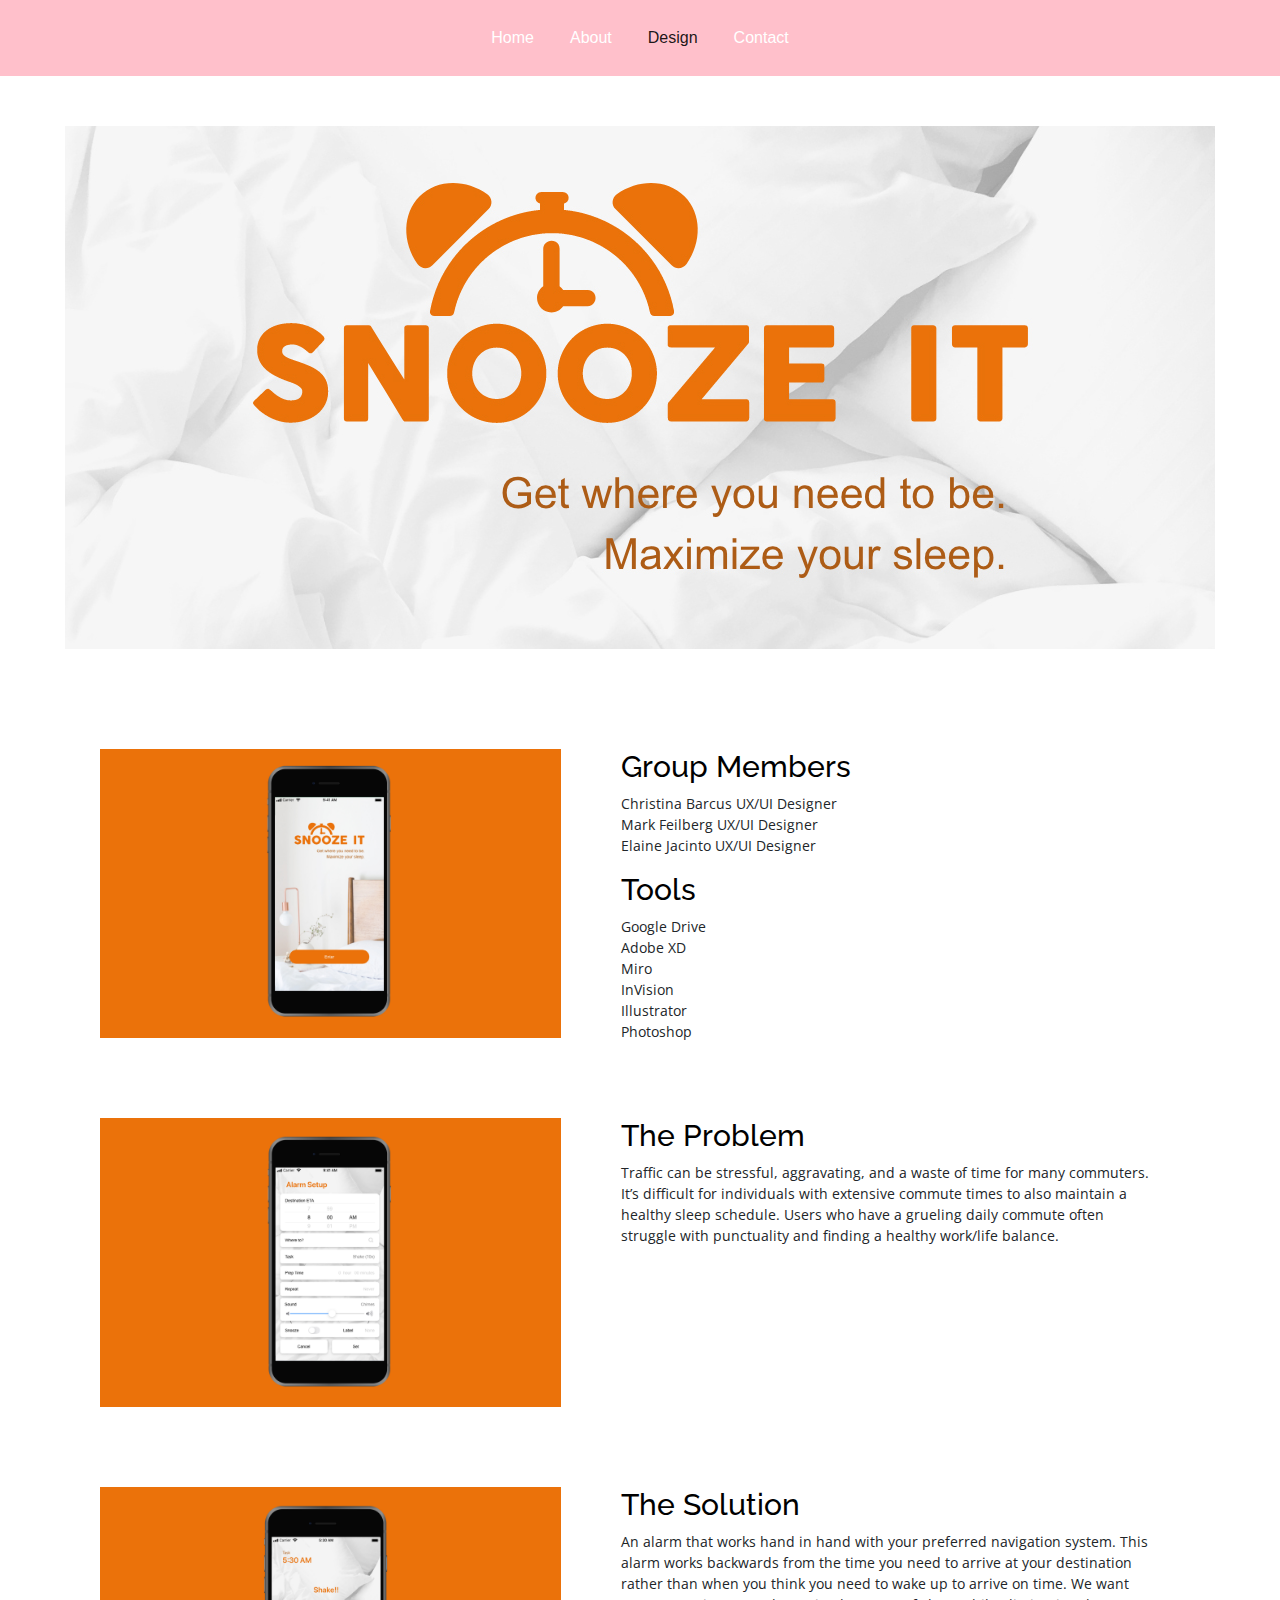
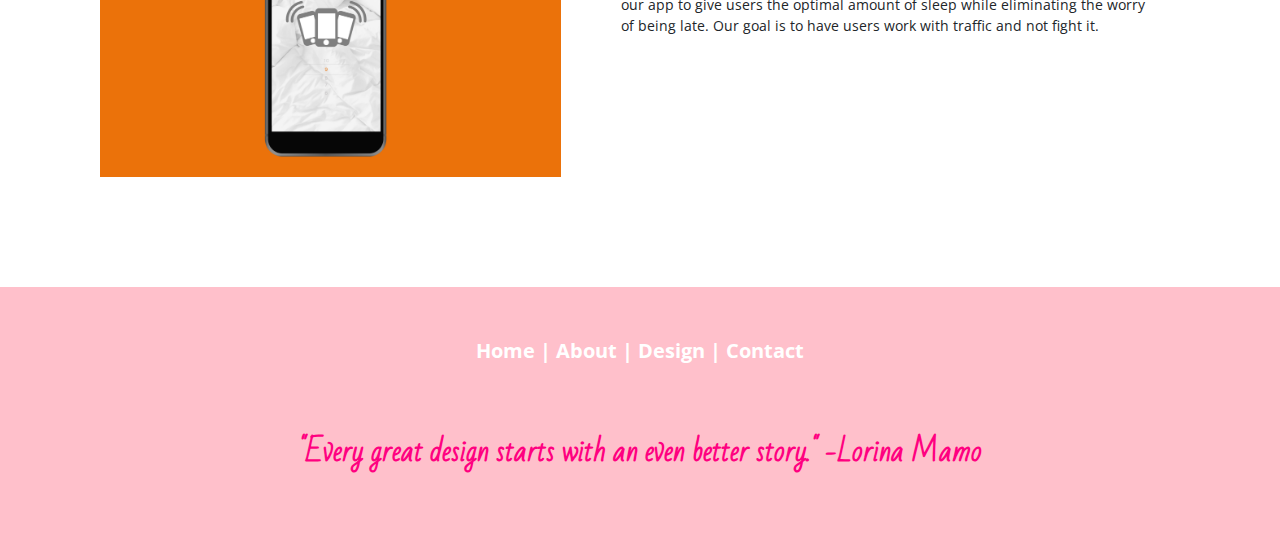
<file: case-studies.html>
<!DOCTYPE html>
<html>
<head>
    <title> About Me. </title>
  <link href="https://fonts.googleapis.com/css?family=Bad+Script|Open+Sans|Raleway&display=swap" rel="stylesheet">

  <link rel="stylesheet" href="https://stackpath.bootstrapcdn.com/bootstrap/4.3.1/css/bootstrap.min.css" integrity="sha384-ggOyR0iXCbMQv3Xipma34MD+dH/1fQ784/j6cY/iJTQUOhcWr7x9JvoRxT2MZw1T" crossorigin="anonymous">

  <link href="css/case-studies.css" type="text/css" rel="stylesheet">

  <script src="https://code.jquery.com/jquery-3.4.1.slim.min.js" integrity="sha384-J6qa4849blE2+poT4WnyKhv5vZF5SrPo0iEjwBvKU7imGFAV0wwj1yYfoRSJoZ+n" crossorigin="anonymous"></script>

  <script src="https://cdn.jsdelivr.net/npm/popper.js@1.16.0/dist/umd/popper.min.js" integrity="sha384-Q6E9RHvbIyZFJoft+2mJbHaEWldlvI9IOYy5n3zV9zzTtmI3UksdQRVvoxMfooAo" crossorigin="anonymous"></script>

  <script src="https://stackpath.bootstrapcdn.com/bootstrap/4.4.1/js/bootstrap.min.js" integrity="sha384-wfSDF2E50Y2D1uUdj0O3uMBJnjuUD4Ih7YwaYd1iqfktj0Uod8GCExl3Og8ifwB6" crossorigin="anonymous"></script>

</html>
</head>

<body>

  
  <nav class="navbar navbar-expand-sm navbar-light navBar">
    <button class="navbar-toggler menuItems" type="button" data-toggle="collapse" data-target="#navbarNavAltMarkup" aria-controls="navbarNavAltMarkup" aria-expanded="false" aria-label="Toggle navigation">
      <span class="navbar-toggler-icon"></span>
    </button>

    <div class="collapse navbar-collapse" id="navbarNavAltMarkup">

      <div class="navbar-nav navItems">
        <a class="nav-item nav-link menuLinks" href="index.html">Home <span class="sr-only">(current)</span></a>
        <a class="nav-item nav-link link menuLinks" href="#">About</a>
        <a class="nav-item nav-link active menuLinks" href="#">Design</a>
        <a class="nav-item nav-link menuLinks" href="#">Contact</a>
      </div>
    </div>

  </nav>

  <section>
    <div class="SnoozeIt">
      <div class="HeaderIMG">
        <img src="Images/Snooze-It_Case-Study_Header.jpg">
      </div>
  </section>

  <section>
    <div class="HeaderContent">

      <div class="headerOne">
        <img class="introIMGs" src="Images/SnoozeIt_IMG-1.jpg">
        <div class="groupMembers">
          <h3>Group Members</h3>
          <p>
          Christina Barcus UX/UI Designer <br>
          Mark Feilberg UX/UI Designer <br>
          Elaine Jacinto UX/UI Designer <br>
          </p>

          <div class="Tools">
            <h3>Tools</h3>
            <p>
           Google Drive <br>
           Adobe XD <br>
           Miro <br>
           InVision <br>
           Illustrator <br>
           Photoshop 
            </p>
          </div>
        </div>

      </div>

  </section>

  <section>
    <div class="HeaderContent">

      <div class="headerOne">
        <img class="introIMGs" src="Images/SnoozeIt_IMG-2.jpg">
        <div class="theProblem">
          <h3> The Problem</h3>
          <p>
              Traffic can be stressful, aggravating, and a waste of time for many commuters. It’s difficult for individuals with extensive commute times to also maintain a healthy sleep schedule. Users who have a grueling daily commute often struggle with punctuality and finding a healthy work/life balance.
          </p>
        </div>

      </div>

  </section>

  <section>
    <div class="HeaderContent">

      <div class="headerOne">
        <img class="introIMGs" src="Images/SnoozeIt_IMG-3.jpg">
        <div class="theSolution">
          <h3>The Solution</h3>
          <p>
            An alarm that works hand in hand with your preferred navigation system. This alarm works backwards from the time you need to arrive at your destination rather than when you think you need to wake up to arrive on time. We want our app to give users the optimal amount of sleep while eliminating the worry of being late. Our goal is to have users work with traffic and not fight it.
          </p>
        </div>

      </div>

  </section>

  <footer class="footer-distributed">

    <p class="footer-links">
      <a href="index.html">Home</a>
      |
      <a href="#">About</a>
      |
      <a href="#">Design</a>
      |
      <a href="#">Contact</a>
    </p>
   
    <div class="footer-right">
      <p class="footer-company-about">
        "Every great design starts with an even better story." -Lorina Mamo</p>
        
    </div>
  
  </footer>

</body>
</file>
<file: css/case-studies.css>
.navBar {
    background-color:pink;
    justify-content: center;
}

.navbar-light .navbar-nav .nav-link {
    color: white;
}

.row {
    display: flex;
    justify-content: center;
}

#navbarNavAltMarkup{
    justify-content: center;
}

.navbar-toggler {
    margin-top: 10px;
    margin-bottom: 10px;
}

.primaryNav {
    color: white;
    height: 80px;
}

.navItems {
    margin-top: 10px;
    margin-bottom: 10px;
}


#navbarNavAltMarkup{
    justify-content: center;
    align-items: center;
}
.menuLinks{
    text-align:center;
    margin-left: 10px;
    margin-right: 10px;
}
.menuLinks:hover {
    color: #FF0080 !important;
}

.active {
    color: black;
}

.HeaderContent {
    margin-top: 50px;
}

.HeaderIMG {
    display: flex;
    justify-content: center;
    padding: 50px;
    width: 100%;
}

.headerOne {
    display: flex;
    margin-left: 100px;
    width: 90%;
    margin-bottom: 30px;
}

.introIMGs {
    width: 40%;
    height: auto;
    margin-bottom: 30px;
}


.groupMembers {
    margin-left: 30px;
    padding-left: 30px;
    float: right;
    margin-right:100px ;
}

.theSolution {
    margin-left: 30px;
    padding-left: 30px;
    float: right;
    margin-right:100px ;
}

.theProblem {
    margin-left: 30px;
    padding-left: 30px;
    float: right;
    margin-right:100px ;
}




h3 {
    font-size: 30px;
    color: black;
    font-family: 'Raleway', sans-serif;
}

p {
    font-family: 'Open Sans', sans-serif;
    font-size: 14px;
    color: black:
}

/* The footer is fixed to the bottom of the page */
 

 
@media (max-height:800px){
	footer { position: static; }
	header { padding-top:40px; }
}
 
 
.footer-distributed{
	background-color:pink;
	box-sizing: border-box;
	width: 100%;
	text-align: center;
	font: bold 16px sans-serif;
	padding: 50px 50px 20px;
	margin-top: 50px;
}
 
.footer-distributed  {
	display: inline-block;
	vertical-align: top;
}
 
.footer-distributed .footer-links{
	color:  #ffffff;
}
 
.footer-distributed .footer-links a{
	display:inline-block;
	text-decoration: none;
    color:  white;
    font-family: 'Open Sans', sans-serif;
    font-size: 20px;
}

.footer-links {
    font-size: 20px;
    font-family: 'Open Sans', sans-serif;
}

.footer-links a:hover{
    color: #FF0080;
}

.footer-distributed .footer-center i{
	background-color:  #33383b;
	color: #ffffff;
	font-size: 25px;
	width: 38px;
	height: 38px;
	border-radius: 50%;
	text-align: center;
	vertical-align: middle;
}

 
.footer-distributed .footer-center p{
	display: inline-block;
	color: #ffffff;
	vertical-align: middle;	
}

.footer-right {
    maring: 5px;
}

.footer-company-about {
    font-size: 28px;
    font-family: 'Bad Script', cursive;
    color: #FF0080;
    margin: 20px;
    padding-top: 40px;
    padding-bottom: 40px;
}

.footer-company-about p {
    padding-top: 60px;
    padding-bottom: 60px;
}

.author {
    font-size: 20px;
    font-family: 'Bad Script', cursive;
    color: #FF0080;
}
 
@media (max-width: 880px) {
 
	.footer-distributed {
		display: block;
		width: 100%;
		text-align: center;
	}
</file>
